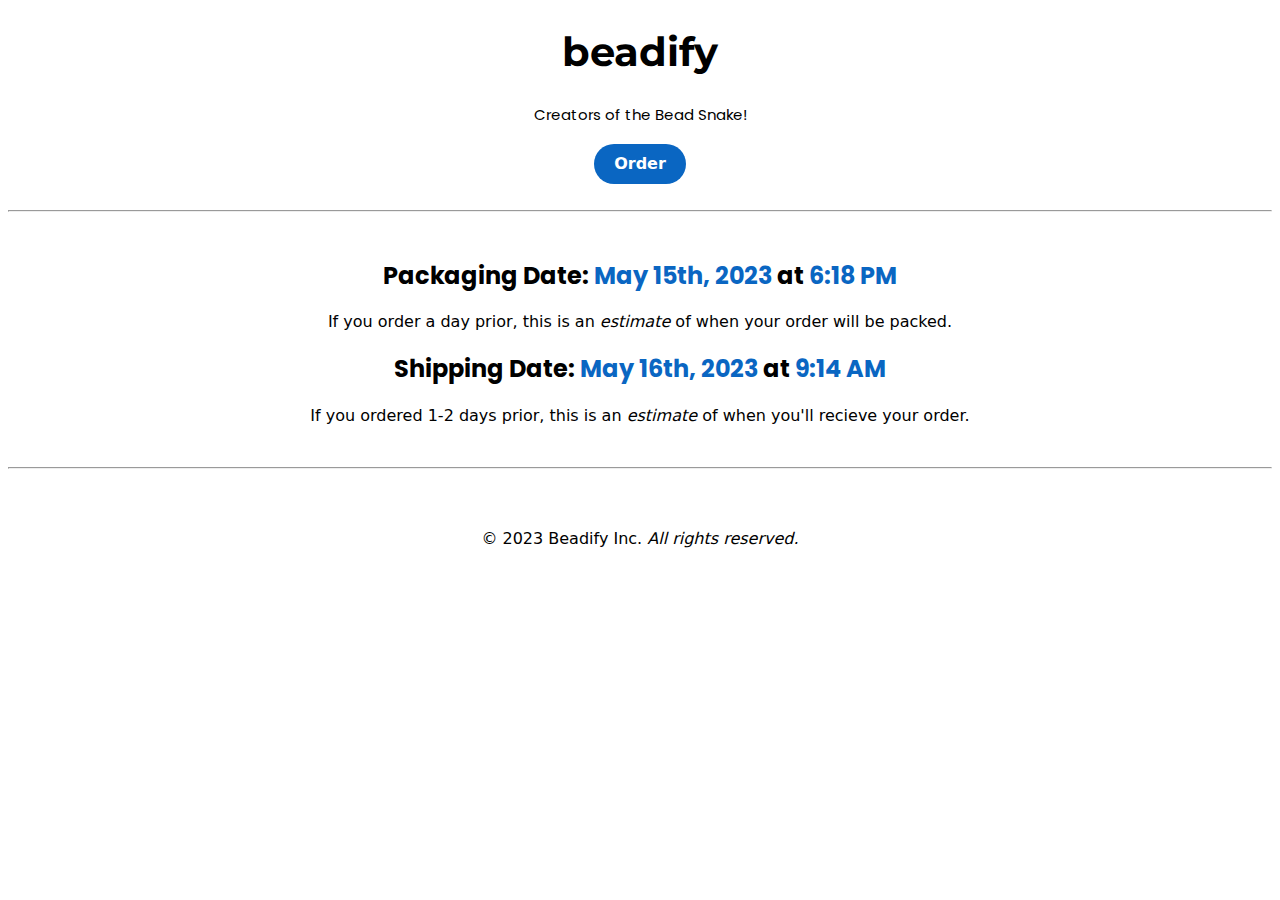
<file: index.html>
<!DOCTYPE html>
<html lang="en">
<head>
    <meta charset="UTF-8">
    <meta http-equiv="X-UA-Compatible" content="IE=edge">
    <meta name="viewport" content="width=device-width, initial-scale=1.0">
    <title>Beadify</title>
    <link rel="stylesheet" href="style.css">
</head>
<body>
    <center>
 <div class="navbar">
    <element class="logo">
   <a href="index.html"><h1>beadify</h1></a>
    </element>
    <div class="slogan">
       Creators of the Bead Snake!
    </div>
     <br>
    <a href="order.html"><button class="button-18">Order</button></a>
     <br>
     <br>
<hr>
<br>
<div class="colors">
    <h2>Packaging Date: <element class="blue">May 15th, 2023</element> at <element class="blue">6:18 PM</element></h2>
   <p>If you order a day prior, this is an <i>estimate</i> of when your order will be packed.</p>

   <h2>Shipping Date: <element class="blue">May 16th, 2023</element> at <element class="blue">9:14 AM</element></h2>
   <p>If you ordered 1-2 days prior, this is an <i>estimate</i> of when you'll recieve your order.</p>
</div>
<br>
<hr>
 </div>  
 <br>
 <br>
 <p>© 2023 Beadify Inc. <i>All rights reserved.</i></p> 
</center>
</body>
</html>
</file>
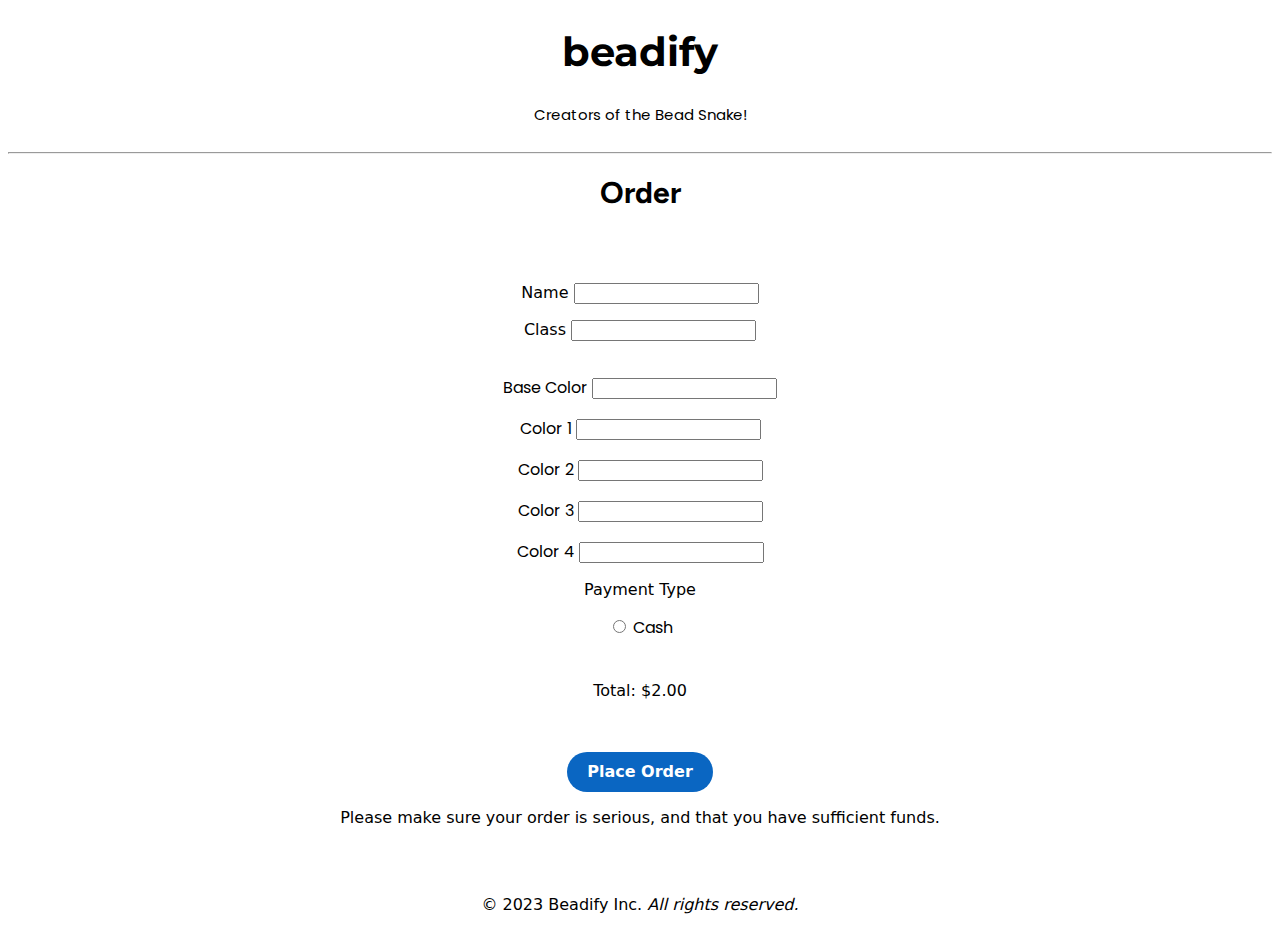
<file: order.html>
<!DOCTYPE html>
<html lang="en">
<head>
    <meta charset="UTF-8">
    <meta http-equiv="X-UA-Compatible" content="IE=edge">
    <meta name="viewport" content="width=device-width, initial-scale=1.0">
    <title>Order Form</title>
    <link rel="stylesheet" href="style.css">
    <script src="scripts.js"></script>
</head>
<body>
 <center>
    <div class="navbar">
        <div class="logo">
        <a href="index.html"><h1>beadify</h1></a>
        </div>
        <div class="slogan">
           Creators of the Bead Snake!
        </div>
        <br>
         <hr>
    <h1 class="thethingyatthetopofdaform">Order</h1>
    <br>
    <br>
    <form name="order" method="POST" data-netlify="true" action="success.html">

        <p>
          <label>Name <input type="text" name="name" /></label>
        </p>
        <p>
          <label>Class <input type="text" name="class" /></label>
        </p>
        <br>
        <div class="colors">
            <label for="basecolor">Base Color </label>
            <input type="text" name="basecolor" id="basecolor" required placeholder=" " />
            <p> </p>
        <label for="color1">Color 1 </label>
        <input type="text" name="color1" id="color1" required placeholder=" " />
        <p> </p>
        <label for="color2">Color 2 </label>
        <input type="text" name="color2" id="color2" required placeholder=" " />
        <p> </p>
        <label for="color3">Color 3 </label>
        <input type="text" name="color3" id="color3" placeholder=" " />
        <p> </p>
        <label for="color4">Color 4 </label>
        <input type="text" name="color4" id="color4" placeholder=" " /> 
        <p> </p>
        <p>Payment Type</p>
  <label>
    <input name="payment type" type="radio" value="cash" required placeholder=" " >
    Cash
  </label>
        <br>
        <br>
        <p id="priceText">Total: $2.00</p>
        </div>
        <br>
        <br>
          <button class="button-18" type="submit">Place Order</button>
        </p>
      </form>
      <p>Please make sure your order is serious, and that you have sufficient funds.</p>
      <br>
      <br>
      <p>© 2023 Beadify Inc. <i>All rights reserved.</i></p>
 </center>   
</body>
</html>
</file>
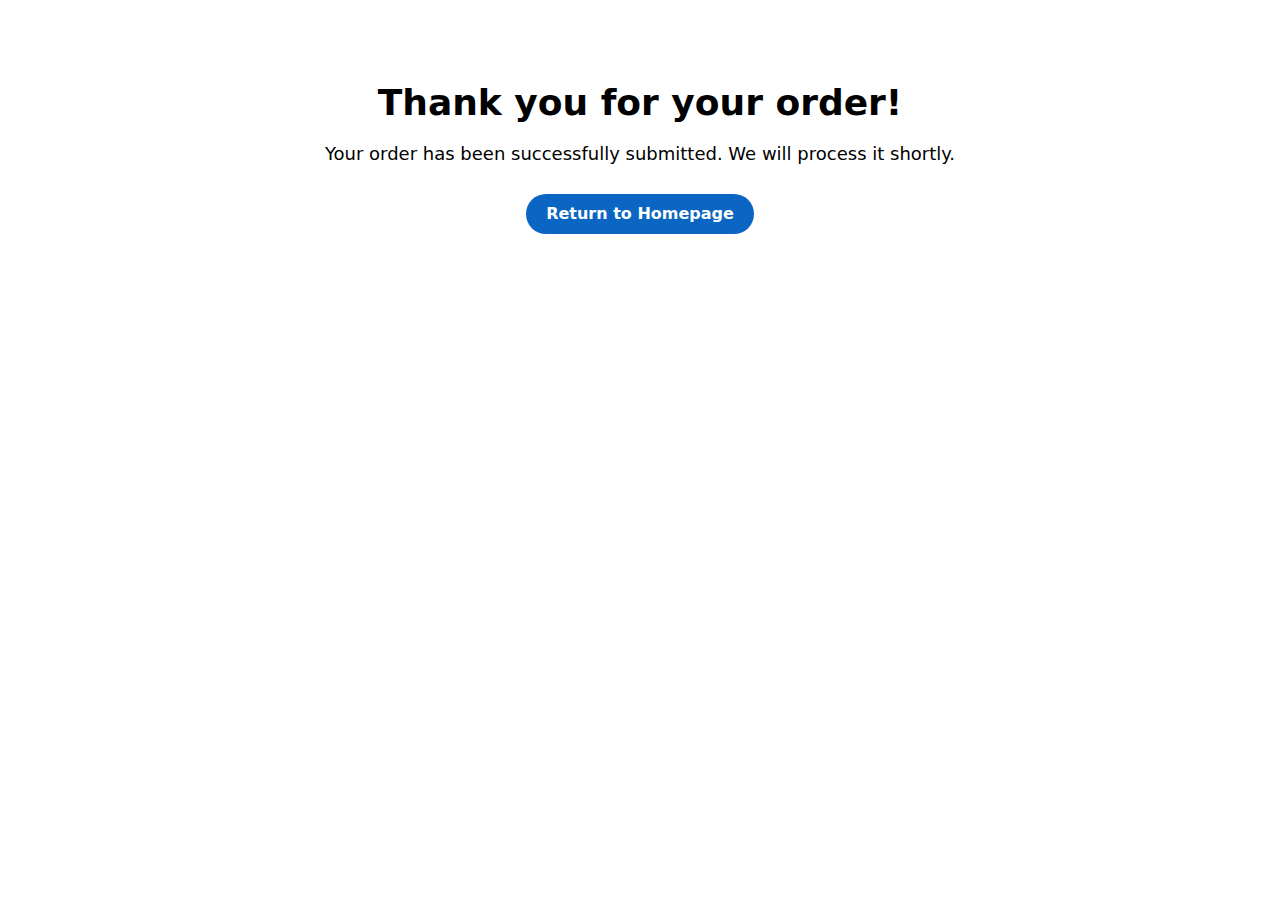
<file: success.html>
<!DOCTYPE html>
<html lang="en">
<head>
  <meta charset="UTF-8">
  <meta name="viewport" content="width=device-width, initial-scale=1.0">
  <title>Order Successful</title>
  <style>
    body {
      font-family:system-ui, -apple-system, BlinkMacSystemFont, 'Segoe UI', Roboto, Oxygen, Ubuntu, Cantarell, 'Open Sans', 'Helvetica Neue', sans-serif;
      background-color: #fff;
      text-align: center;
      padding: 50px;
    }
  
    h1 {
        font-family: system-ui, -apple-system, BlinkMacSystemFont, 'Segoe UI', Roboto, Oxygen, Ubuntu, Cantarell, 'Open Sans', 'Helvetica Neue', sans-serif;
      color: #000000;
      font-size: 36px;
      margin-bottom: 20px;
    }
  
    p {
      font-size: 18px;
      margin-bottom: 30px;
    }
  
    a {
        text-decoration: none;
  align-items: center;
  background-color: #0A66C2;
  border: 0;
  border-radius: 100px;
  box-sizing: border-box;
  color: #ffffff;
  cursor: pointer;
  display: inline-flex;
  font-family: -apple-system, system-ui, system-ui, "Segoe UI", Roboto, "Helvetica Neue", "Fira Sans", Ubuntu, Oxygen, "Oxygen Sans", Cantarell, "Droid Sans", "Apple Color Emoji", "Segoe UI Emoji", "Segoe UI Symbol", "Lucida Grande", Helvetica, Arial, sans-serif;
  font-size: 16px;
  font-weight: 600;
  justify-content: center;
  line-height: 20px;
  max-width: 480px;
  min-height: 40px;
  min-width: 0px;
  overflow: hidden;
  padding: 0px;
  padding-left: 20px;
  padding-right: 20px;
  text-align: center;
  touch-action: manipulation;
  transition: background-color 0.167s cubic-bezier(0.4, 0, 0.2, 1) 0s, box-shadow 0.167s cubic-bezier(0.4, 0, 0.2, 1) 0s, color 0.167s cubic-bezier(0.4, 0, 0.2, 1) 0s;
  user-select: none;
  -webkit-user-select: none;
  vertical-align: middle;
    }
  </style>
</head>
<body>
    <center>
  <h1>Thank you for your order!</h1>
  <p>Your order has been successfully submitted. We will process it shortly.</p>
  <a href="index.html">Return to Homepage</a>
</center>
</body>
</html>
</file>
<file: style.css>
@import url('https://fonts.googleapis.com/css2?family=Montserrat:wght@700&display=swap');
@import url('https://fonts.googleapis.com/css2?family=Poppins:wght@400&display=swap');
@import url('https://fonts.googleapis.com/css2?family=Figtree:wght@500&display=swap');

.thethingyatthetopofdaform {
  font-family: Figtree;
  font-size: 30px;
}
.logo {
    font-family: Montserrat;
font-size: 20px;
color: black;
}

.slogan {
    font-family: Poppins;
    font-size: 15px;
}

.blue {
  color: #0A66C2;
}

a {
  text-decoration: none;
  color: black;
}

p {
  font-family: -apple-system, system-ui, system-ui, "Segoe UI", Roboto, "Helvetica Neue", "Fira Sans", Ubuntu, Oxygen, "Oxygen Sans", Cantarell, "Droid Sans", "Apple Color Emoji", "Segoe UI Emoji", "Segoe UI Symbol", "Lucida Grande", Helvetica, Arial, sans-serif;
  font-size: 16px;
}

.colors {
  font-family: Poppins;
}

.button-18 {
  align-items: center;
  background-color: #0A66C2;
  border: 0;
  border-radius: 100px;
  box-sizing: border-box;
  color: #ffffff;
  cursor: pointer;
  display: inline-flex;
  font-family: -apple-system, system-ui, system-ui, "Segoe UI", Roboto, "Helvetica Neue", "Fira Sans", Ubuntu, Oxygen, "Oxygen Sans", Cantarell, "Droid Sans", "Apple Color Emoji", "Segoe UI Emoji", "Segoe UI Symbol", "Lucida Grande", Helvetica, Arial, sans-serif;
  font-size: 16px;
  font-weight: 600;
  justify-content: center;
  line-height: 20px;
  max-width: 480px;
  min-height: 40px;
  min-width: 0px;
  overflow: hidden;
  padding: 0px;
  padding-left: 20px;
  padding-right: 20px;
  text-align: center;
  touch-action: manipulation;
  transition: background-color 0.167s cubic-bezier(0.4, 0, 0.2, 1) 0s, box-shadow 0.167s cubic-bezier(0.4, 0, 0.2, 1) 0s, color 0.167s cubic-bezier(0.4, 0, 0.2, 1) 0s;
  user-select: none;
  -webkit-user-select: none;
  vertical-align: middle;
}

.button-18:hover,
.button-18:focus { 
  background-color: #16437E;
  color: #ffffff;
}

.button-18:active {
  background: #09223b;
  color: rgb(255, 255, 255, .7);
}

.button-18:disabled { 
  cursor: not-allowed;
  background: rgba(0, 0, 0, .08);
  color: rgba(0, 0, 0, .3);
}

.calculateButton {
  align-items: center;
  background-color: #0A66C2;
  border: 0;
  border-radius: 100px;
  box-sizing: border-box;
  color: #ffffff;
  cursor: pointer;
  display: inline-flex;
  font-family: -apple-system, system-ui, system-ui, "Segoe UI", Roboto, "Helvetica Neue", "Fira Sans", Ubuntu, Oxygen, "Oxygen Sans", Cantarell, "Droid Sans", "Apple Color Emoji", "Segoe UI Emoji", "Segoe UI Symbol", "Lucida Grande", Helvetica, Arial, sans-serif;
  font-size: 16px;
  font-weight: 600;
  justify-content: center;
  line-height: 20px;
  max-width: 480px;
  min-height: 40px;
  min-width: 0px;
  overflow: hidden;
  padding: 0px;
  padding-left: 20px;
  padding-right: 20px;
  text-align: center;
  touch-action: manipulation;
  transition: background-color 0.167s cubic-bezier(0.4, 0, 0.2, 1) 0s, box-shadow 0.167s cubic-bezier(0.4, 0, 0.2, 1) 0s, color 0.167s cubic-bezier(0.4, 0, 0.2, 1) 0s;
  user-select: none;
  -webkit-user-select: none;
  vertical-align: middle;
}

.calculateButton:hover,
.calculateButton:focus { 
  background-color: #16437E;
  color: #ffffff;
}

.calculateButton:active {
  background: #09223b;
  color: rgb(255, 255, 255, .7);
}

.calculateButton:disabled { 
  cursor: not-allowed;
  background: rgba(0, 0, 0, .08);
  color: rgba(0, 0, 0, .3);
}
</file>
